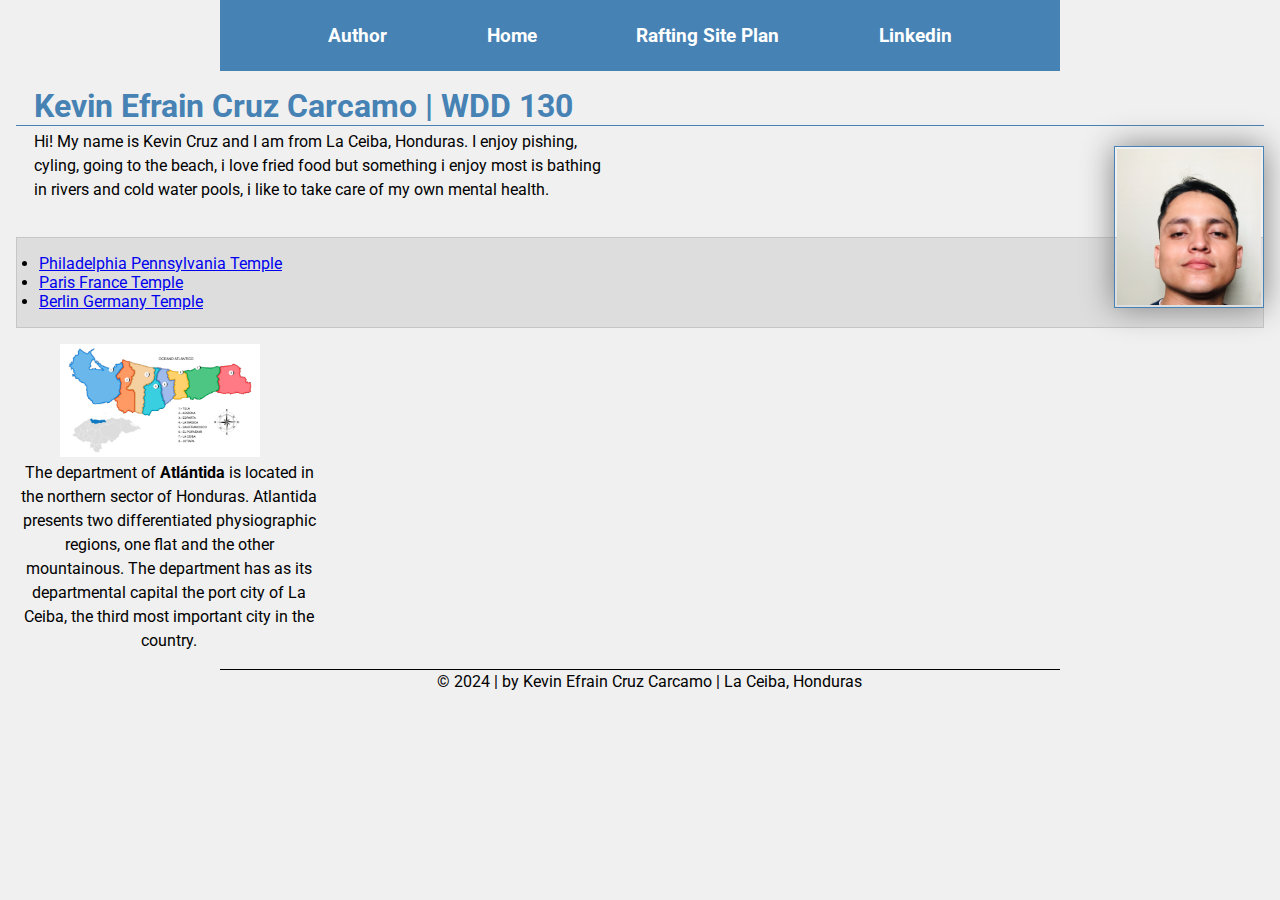
<file: index.html>
<!DOCTYPE html>
<html lang="en-US">

<head>
    <meta charset="UTF-8">
    <meta name="viewport" content="width=device-width, initial-scale=1.0">
    <meta name="description" content="This is my personal portfolio in which you will find information about my personal
        life, work, projects and future asporations in progress.">
    <meta name="author" content="Kevin E. Cruz Carcamo">
    <title>Kevin Efrain Cruz Carcamo | WDD 130</title>

    <!--=============== FAVICON ===============-->
    <link rel="shortcut icon" href="wwr/images/Author__profile.JPG" type="image/x-icon">

    <!--=============== CSS ===============-->
    <link rel="stylesheet" href="styles/styles.css">

</head>

<body>
    <header>
        <nav> <!--State where I reside-->
            <a href="index.html">Author</a>
            <a href="wwr/index.html">Home</a>
            <a href="wwr/site-plan-rafting.html">Rafting Site Plan</a>
            <a href="https://www.linkedin.com/in/keccdev/" target="_blank"">Linkedin</a>
        </nav>
    </header>

    <main>
        <h1>Kevin Efrain Cruz Carcamo | WDD 130</h1>
        <img src=" images/Profile.jpg" alt="Hello, my name is Kevin Cruz" width="200">
                <p>Hi! My name is Kevin Cruz and I am from La Ceiba, Honduras. I enjoy pishing, <br>
                    cyling, going to the beach, i love fried food but something i enjoy most is bathing <br>
                    in rivers and cold water pools, i like to take care of my own mental health.</p>
                <br>
                <ul class="box">
                    <li><a href="https://www.churchofjesuschrist.org/temples/details/philadelphia-pennsylvania-temple"
                            target="_blank">Philadelphia Pennsylvania Temple</a></li>
                    <li><a href="https://www.churchofjesuschrist.org/temples/details/paris-france-temple"
                            target="_blank">Paris
                            France Temple</a></li>
                    <li><a href="https://www.churchofjesuschrist.org/temples/details/lima-peru-los-olivos-temple"
                            target="_blank">Berlin Germany Temple</a></li>
                </ul>
                </main>

                <!--State where I reside-->
                <aside>
                    <img src="images/atlantida.jpg" alt="Atlantida landscape">
                    <p>The department of <strong>Atlántida</strong> is located in the northern sector of Honduras.
                        Atlantida
                        presents two
                        differentiated physiographic regions, one flat and the other mountainous. The department has as
                        its
                        departmental capital the port city of La Ceiba, the third most important city in the country.
                    </p>
                </aside>

                <footer>
                    <p> © 2024 | by Kevin Efrain Cruz Carcamo | La Ceiba, Honduras</p>
                </footer>
</body>

<!-- 03/20/2024 -->

</html>
</file>
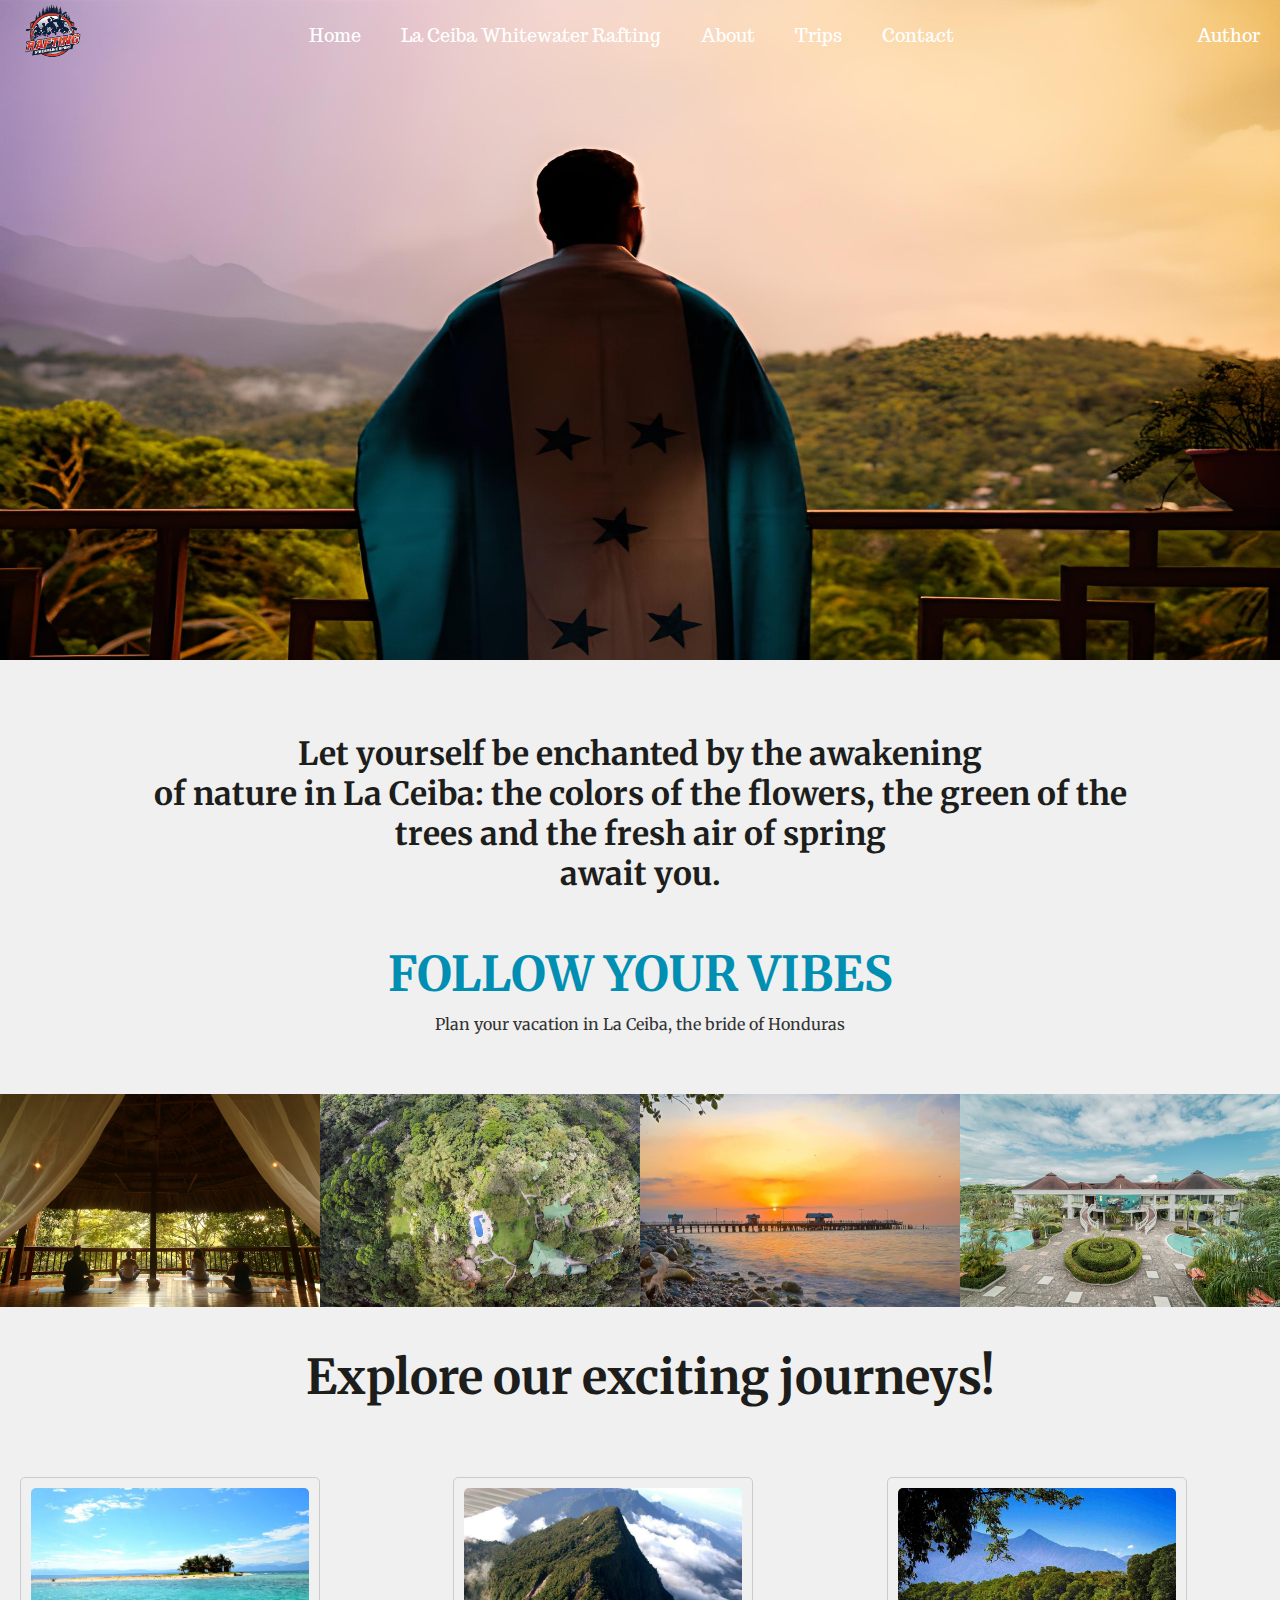
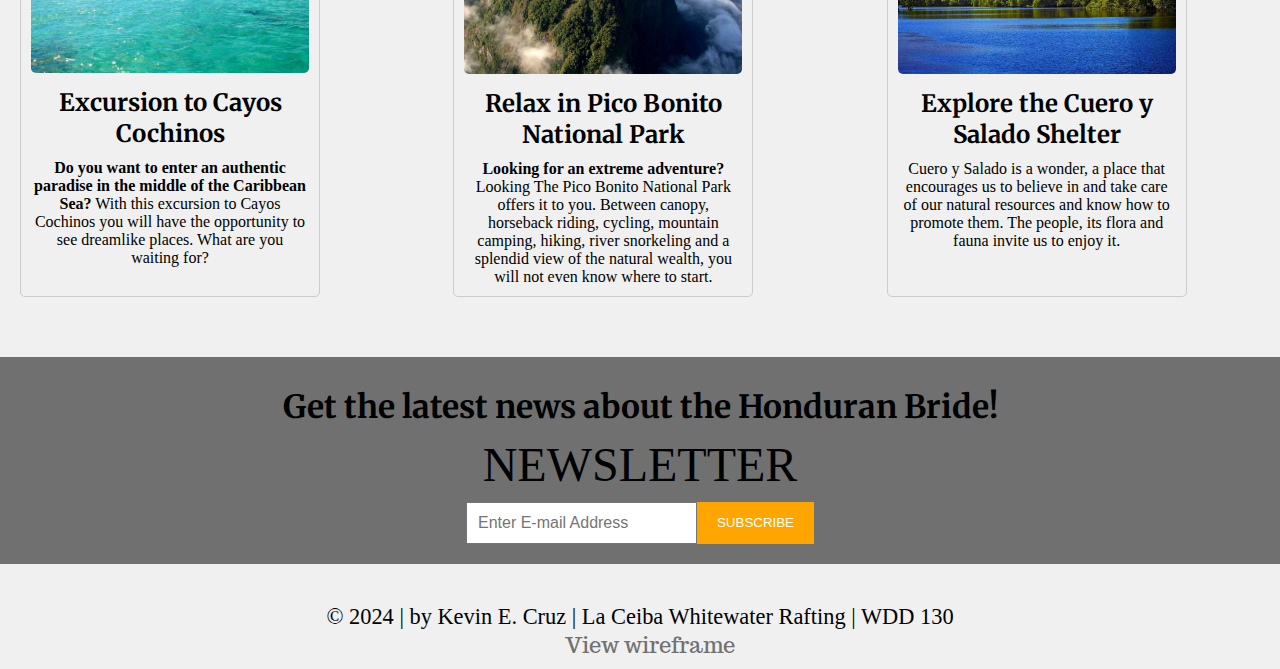
<file: wwr/index.html>
<!DOCTYPE html>
<html lang="es">

<head>
    <meta charset="UTF-8">
    <meta name="viewport" content="width=device-width, initial-scale=1.0">
    <meta name="description" content="The Cangrejal River: a torrent of emotions and nature. 
    The coastal city of La Ceiba is the starting point; Plus, we love motocross. Competitions 
    roar on the nearby terrain, where pilots defy gravity and speed. La Ceiba offers this 
    and more: water sports, hiking, soccer, basketball, and the chance to explore 
    Pico Bonito National Park. Get ready for a vibrant experience in this 
    jewel of Honduras! 🚣‍♂️🌿🌊🏀⚽🏃‍♀️">
    <title>Home - Get ready for a vibrant experience in this jewel of Honduras!</title>

    <!--=============== FAVICON ===============-->
    <link rel="shortcut icon" href="images/favicon.png" type="image/x-icon">

    <!--=============== CSS ===============-->
    <link rel="stylesheet" href="styles/styles-home.css">

</head>

<body>
    <!--==================== HEADER ====================-->
    <header class="site-header">
        <nav class="nav">
            <a href="../wwr/site-plan-rafting.html" class="logo">
                <img src=" ../wwr/images/logo1.png" alt="Whitewater Rafting Site Logo" width="65" height="65">
            </a>
            <div>
                <ul class="menu-list">
                    <li>
                        <a href="../wwr/index.html">Home</a>
                    </li>

                    <li>
                        <a href="../wwr/site-plan-rafting.html">La Ceiba Whitewater Rafting</a>
                    </li>

                    <li>
                        <a href="../wwr/about.html">About</a>
                    </li>

                    <li>
                        <a href="../wwr/trips.html">Trips</a>
                    </li>

                    <li>
                        <a href="../wwr/contact.html">Contact</a>
                    </li>

                </ul>
            </div>

            <div>
                <a href="../index.html" class="author-link">Author</a>
            </div>
        </nav>
    </header>

    <!--==================== Main section  ====================-->
    <main class="main__profile">
        <!-- Firts Section  -->
        <div>
            <img class="img__main" src="images/profile2.png" alt="Rafting en aguas bravas">
        </div>

        <!-- Div Text -->
        <div class="div-text">
            <h1 class="text1"> Let yourself be enchanted by the awakening <br>
                of nature in La Ceiba: the colors of the flowers, the green of the <br>
                trees and the fresh air of spring <br>
                await you.</h1>
            <h2 class="text2">FOLLOW YOUR VIBES</h2>
            <p class="text3">Plan your vacation in La Ceiba, the bride of Honduras</p>
        </div>

        <!-- Div img  -->
        <div class="image-container">
            <img src="images/relaxation.png" alt="Relaxation" class="relaxation">
            <img src="images/nature.png" alt="Nature" class="nature">
            <img src="images/sunsets.png" alt="Sunsets" class="sunsets">
            <img src="images/comfort.png" alt="Comfot" class="comfort">
        </div>
    </main>

    <!-- Call to action -->
    <div class="call__action">
        <a href="trips.html"><strong>Explore our exciting journeys!</strong></a>
    </div>

    <!-- Offers with images and content -->
    <section class="section__description">
        <div class="trip-description">
            <img src="../wwr/images/cayos-cochinos.jpg" alt="Cayos Cochinos">
            <h2>Excursion to Cayos Cochinos</h2>
            <p><strong>Do you want to enter an authentic paradise in the middle of the Caribbean Sea?</strong> With
                this
                excursion to Cayos Cochinos you will have the opportunity to see dreamlike places. What are you
                waiting
                for?
            </p>
        </div>

        <div class="trip-description1">
            <img src="../wwr/images/pico-bonito.jpg" alt="Pico Bonito National Park">
            <h2>
                Relax in Pico Bonito National Park</h2>
            <p><strong>Looking for an extreme adventure?</strong>Looking The Pico Bonito National Park offers it to
                you.
                Between canopy, horseback
                riding, cycling,
                mountain camping, hiking, river snorkeling and a splendid view of the natural wealth, you will not
                even
                know
                where to start.</p>
        </div>

        <div class="trip-description2">
            <img src="../wwr/images/cuero-salado.jpg" alt="The Cuero y Salado Wildlife Refuge">
            <h2>Explore the Cuero y Salado Shelter</h2>
            <p>Cuero y Salado is a wonder, a place that encourages us to believe in and take care of our natural
                resources
                and
                know how to promote them. The people, its flora and fauna invite us to enjoy it.</p>
        </div>
    </section>

    <!-- Newsletter Subscription Form -->
    <div class="newsletter">
        <h2>Get the latest news about the Honduran Bride!</h2>
        <p>NEWSLETTER</p>
        <div class="subscribe-box">
            <input type="email" placeholder="Enter E-mail Address">
            <button>SUBSCRIBE</button>
        </div>
    </div>

    <!-- Footer with wireframe image-->
    <footer>
        <div>
            <p>© 2024 | by Kevin E. Cruz | La Ceiba Whitewater Rafting | WDD 130 </p>
            <a href="images/Visual-structure-of-the-homepage.png" target="_blank">View wireframe</a>
        </div>
    </footer>

</body>

</html>
</file>
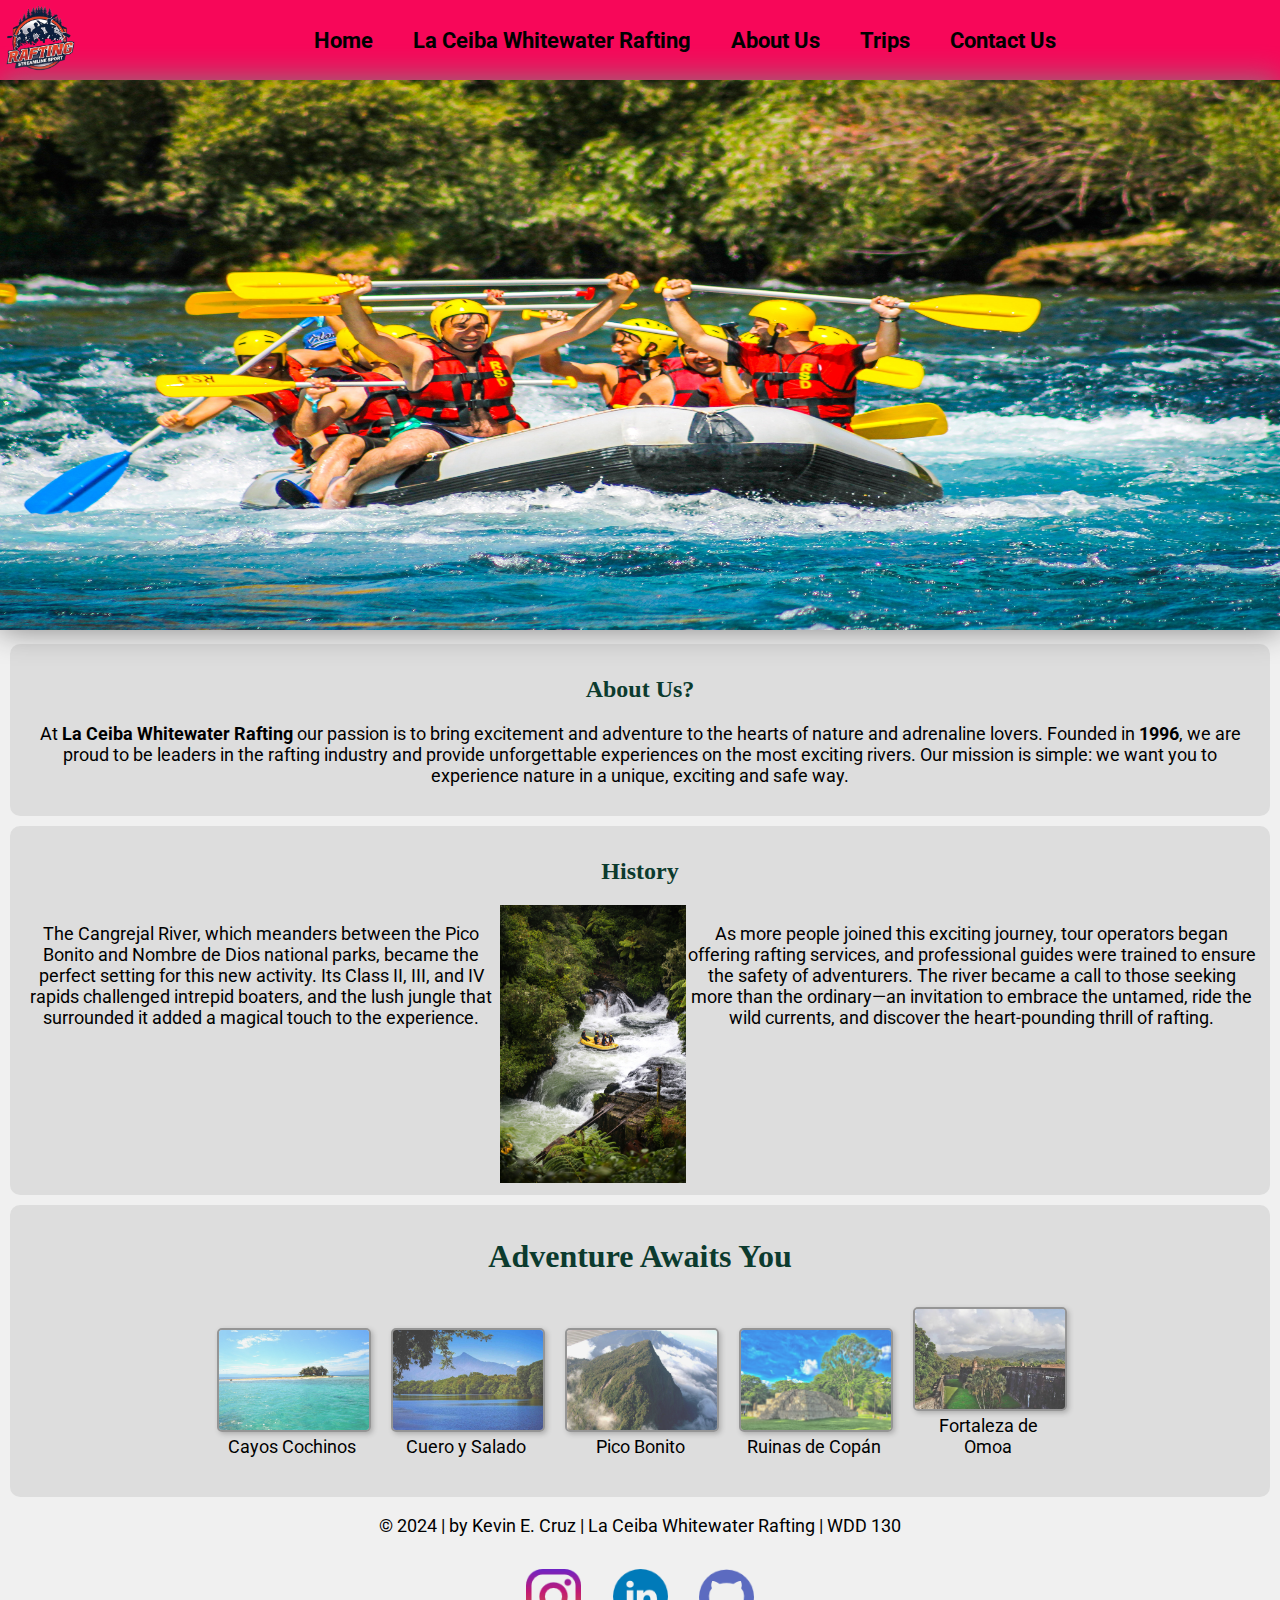
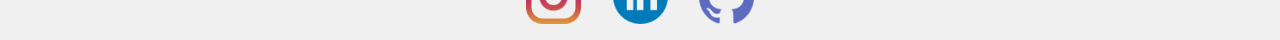
<file: wwr/about.html>
<!DOCTYPE html>
<html lang="en-US">

<head>
    <meta charset="UTF-8">
    <meta name="viewport" content="width=device-width, initial-scale=1.0">
    <meta name="description" content="We are a company in online distribution of activities, 
    excursions and guided tours in the main tourist destinations in Honduras.">
    <meta name="author" content="Kevin E. Cruz">
    <title>Abouts Us</title>

    <!--=============== FAVICON ===============-->
    <link rel="shortcut icon" href="images/favicon.png" type="image/x-icon">

    <!--=============== CSS ===============-->
    <link rel="stylesheet" href="styles/rafting.css">

</head>

<body>
    <header class="grid-container">
        <img src="../wwr/images/logo1.png" alt="Whitewater Rafting Site Logo" class="logo">
        <nav class="nav-text">
            <a href="../wwr/index.html">Home</a>
            <a href="../wwr/site-plan-rafting.html">La Ceiba Whitewater Rafting</a>
            <a href="../wwr/about.html">About Us</a>
            <a href="../wwr/trips.html">Trips</a>
            <a href="../wwr/contact.html">Contact Us</a>
        </nav>
    </header>

    <main>
        <div>
            <img src="../wwr/images/rafting.jpg" alt="Rafting image" class="background-image">
        </div>
    </main>


    <!--Brief information about who we are-->
    <div class="brief">
        <h2>About Us?</h2>
        <p>At <strong>La Ceiba Whitewater Rafting</strong> our passion is to bring excitement and adventure to the
            hearts of nature and adrenaline lovers. Founded in <strong>1996</strong>, we are proud to be leaders in
            the rafting industry and provide unforgettable experiences on the most exciting rivers. Our mission is
            simple: we want you to experience nature in a unique, exciting and safe way.</p>
    </div>

    <!-- Caja History -->
    <div class="history">
        <h2>History</h2>
        <div class="content">
            <p> The Cangrejal River, which meanders between the Pico Bonito and
                Nombre de Dios national parks, became the perfect setting for this new activity.
                Its Class II, III, and IV rapids challenged intrepid boaters, and the lush jungle
                that surrounded it added a magical touch to the experience.</p>
            <img src="images/history.jpg" alt="History IMG" class="img__history">
            <p> As more people joined this exciting journey, tour operators began
                offering rafting services, and professional guides were trained to ensure the safety
                of adventurers. The river became a call to those seeking more than the ordinary—an
                invitation to embrace the untamed, ride the wild currents, and discover the heart-pounding
                thrill of rafting. </p>
        </div>
    </div>

    <!-- Caja Adventure -->
    <div class="adventure">
        <h1>Adventure Awaits You</h1>
        <div class="box">
            <img src="images/cayos-cochinos.jpg" alt="">
            <p>Cayos Cochinos</p>
        </div>
        <div class="box">
            <img src="images/cuero-salado.jpg" alt="">
            <p>Cuero y Salado</p>
        </div>
        <div class="box">
            <img src="images/pico-bonito.jpg" alt="">
            <p>Pico Bonito</p>
        </div>
        <div class="box">
            <img src="images/ruinas.jpg" alt="">
            <p>Ruinas de Copán</p>
        </div>
        <div class="box">
            <img src="images/omoa.jpg" alt="">
            <p>Fortaleza de Omoa</p>
        </div>
    </div>


    <footer>
        <p>© 2024 | by Kevin E. Cruz | La Ceiba Whitewater Rafting | WDD 130</p>
        <nav class="sociallinks">
            <a href="https://www.instagram.com/dear_cruz/" target="_blank">
                <img src="images/instagram.png" alt="Enlace a Instagram" class="icons">
            </a>


            <a href="https://www.linkedin.com/in/keccdev/" target="_blank">
                <img src="images/linkedin.png" alt="Enlace a LinkedIn" class="icons">
            </a>


            <a href="https://github.com/keccdev" target="_blank">
                <img src="images/github.png" alt="Enlace a GitHub" class="icons">
            </a>

        </nav>
    </footer>

</body>

</html>
</file>
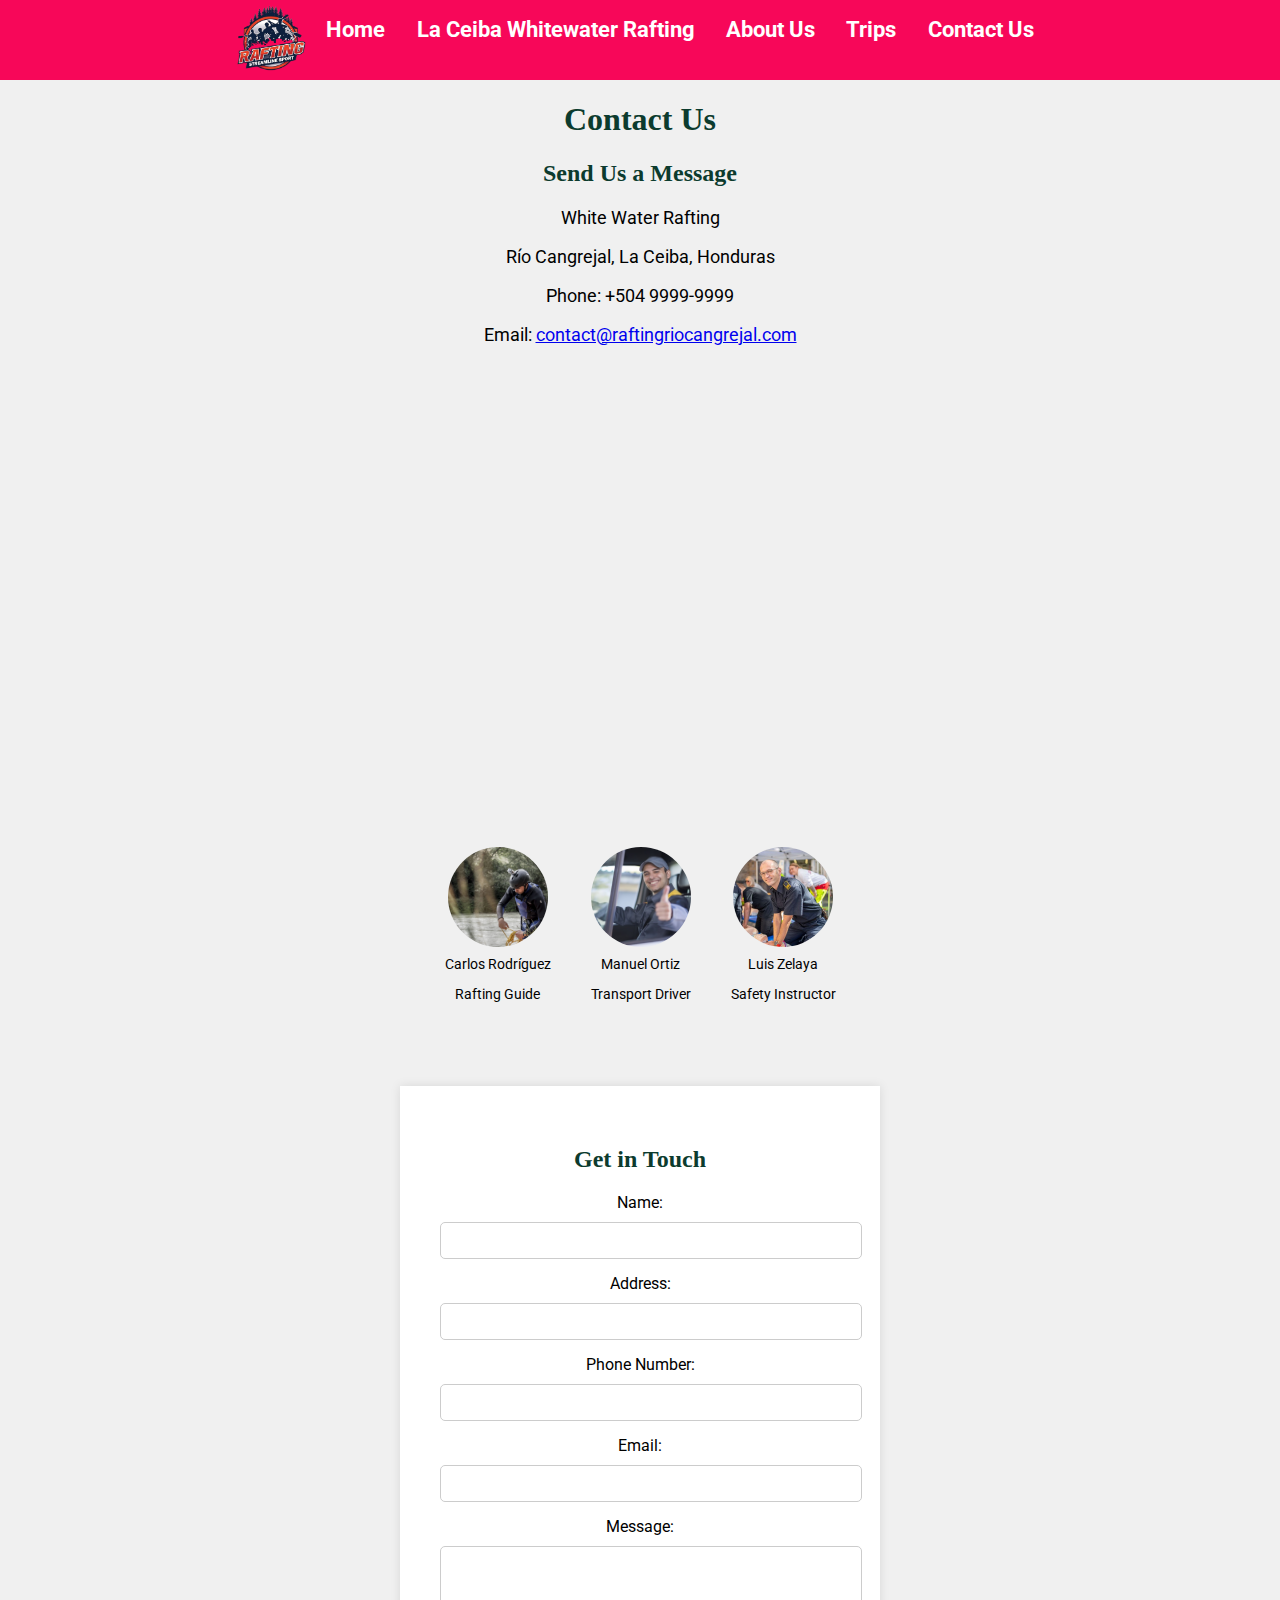
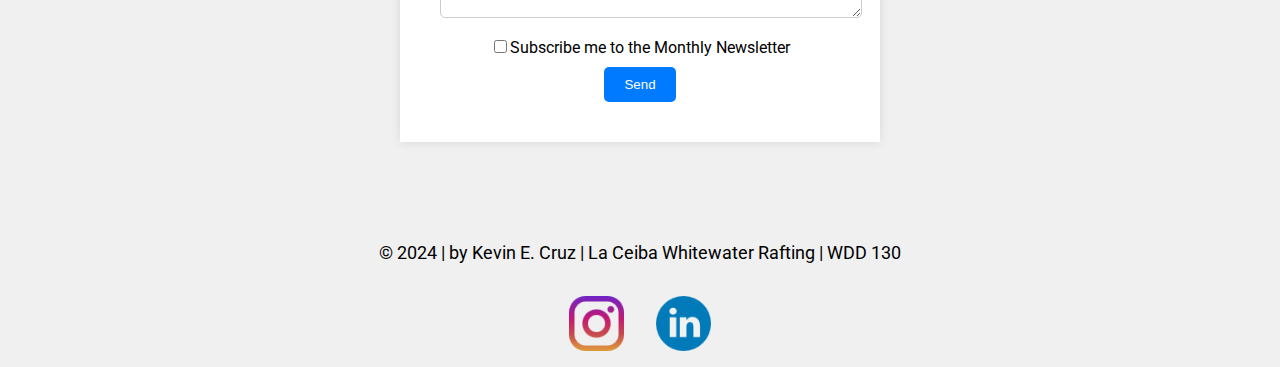
<file: wwr/contact.html>
<!DOCTYPE html>
<html lang="en-US">

<head>
    <meta charset="UTF-8">
    <meta name="viewport" content="width=device-width, initial-scale=1.0">
    <meta name="description" content="Need help booking? Have you had problems 
    with any activity? We're here to help you every day of the year.">
    <meta name="author" content="Kevin E. Cruz">
    <title>Contact Us</title>

    <!--=============== FAVICON ===============-->
    <link rel="shortcut icon" href="images/favicon.png" type="image/x-icon">

    <!--=============== CSS ===============-->
    <link rel="stylesheet" href="../wwr/styles/rafting.css">

</head>

<body>
    <!--Menu-->
    <header>
        <nav>
            <img src="../wwr/images/logo1.png" alt="Whitewater Rafting Site Logo" class="logo">
            <a href="../wwr/index.html">Home</a>
            <a href="../wwr/site-plan-rafting.html">La Ceiba Whitewater Rafting</a>
            <a href="../wwr/about.html">About Us</a>
            <a href="../wwr/trips.html">Trips</a>
            <a href="../wwr/contact.html">Contact Us</a>
        </nav>
    </header>

    <!-- Company Information -->
    <main>
        <h1>Contact Us</h1>

        <h2>Send Us a Message</h2>

        <p>White Water Rafting</p>
        <p>Río Cangrejal, La Ceiba, Honduras</p>
        <p>Phone: +504 9999-9999</p>
        <p>Email: <a href="contact@raftingriocangrejal.com">contact@raftingriocangrejal.com</a></p>
        <div class="map">
            <iframe
                src="https://www.google.com/maps/embed?pb=!1m18!1m12!1m3!1d91771.62781693527!2d-86.72894825699646!3d15.715388017892565!2m3!1f0!2f0!3f0!3m2!1i1024!2i768!4f13.1!3m3!1m2!1s0x8f69a95f941137ed%3A0x4580b39299a604c1!2sR%C3%ADo%20Cangrejal!5e0!3m2!1ses-419!2shn!4v1711774117861!5m2!1ses-419!2shn"
                width="950" height="450" style="border:0;" allowfullscreen="" loading="lazy"
                referrerpolicy="no-referrer-when-downgrade"></iframe>
        </div>
    </main>

    <!-- Images of Happy Employees -->
    <div class="employee-images">
        <div class="employee">
            <img src="images/empleado1.jpg" alt="Carlos Rodríguez">
            <p>Carlos Rodríguez</p>
            <p>Rafting Guide</p>
        </div>
        <div class="employee">
            <img src="images/empleado2.jpg" alt="Manuel Ortiz">
            <p>Manuel Ortiz</p>
            <p>Transport Driver</p>
        </div>
        <div class="employee">
            <img src="images/empleado3.jpg" alt="Luis Zelaya">
            <p>Luis Zelaya</p>
            <p>Safety Instructor</p>
        </div>
    </div>

    <!-- Contact Form -->
    <div class="container">
        <h2>Get in Touch</h2>
        <form action="process_form.php" method="post">
            <label for="name">Name:</label>
            <input type="text" id="name" name="nombre" required>

            <label for="address">Address:</label>
            <input type="text" id="address" name="address" required>

            <label for="phone_number">Phone Number:</label>
            <input type="text" id="phone_number" name="phone_number" required>

            <label for="email">Email:</label>
            <input type="email" id="email" name="email" required>

            <label for="message">Message:</label>
            <textarea id="message" name="message" required></textarea>

            <label>
                <input type="checkbox" name="boletin" value="Si">Subscribe me to the Monthly Newsletter
            </label>

            <input type="submit" value="Send">
        </form>
    </div>

    <!--Footer and SocialLinks-->
    <footer class="foo">
        <p>© 2024 | by Kevin E. Cruz | La Ceiba Whitewater Rafting | WDD 130</p>
        <nav class="sociallinks">
            <a href="https://www.instagram.com/dear_cruz/" target="_blank">
                <img src="images/instagram.png" alt="Enlace a Instagram" class="icons">
            </a>

            <a href="https://www.linkedin.com/in/keccdev/" target="_blank">
                <img src="images/linkedin.png" alt="Enlace a LinkedIn" class="icons">
            </a>
        </nav>
    </footer>

</body>

</html>
</file>
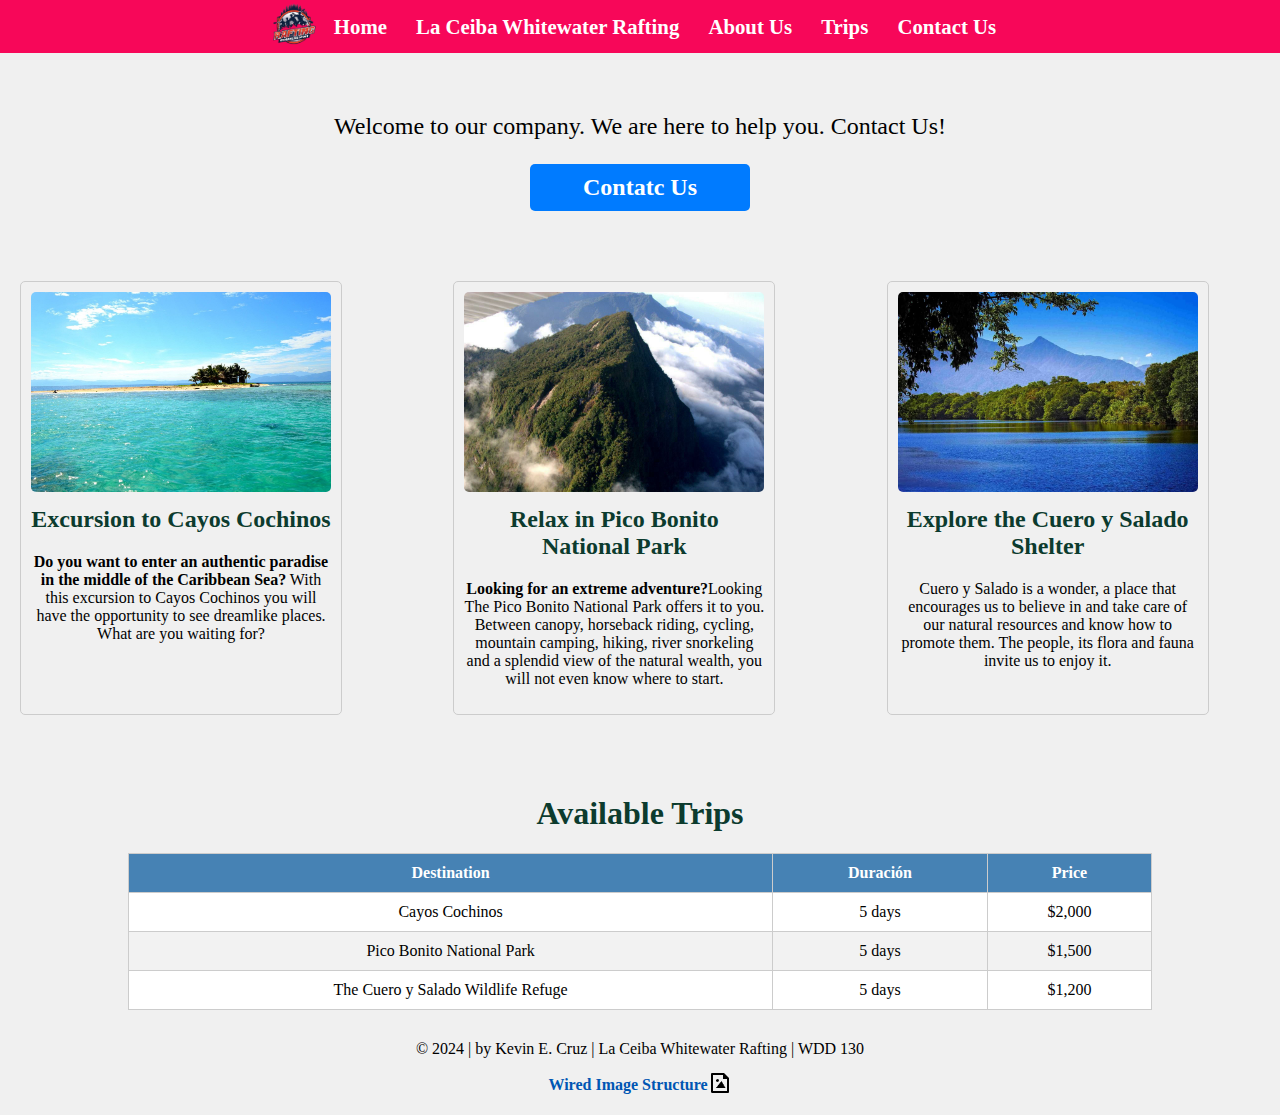
<file: wwr/trips.html>
<!DOCTYPE html>
<html lang="en-US">

<head>
    <meta charset="UTF-8">
    <meta name="viewport" content="width=device-width, initial-scale=1.0">
    <meta name="description" content="Do you want to live more than one incredible experience in the most privileged 
        environments? Then you're in the right place. ">
    <meta name="author" content="Kevin E. Cruz">
    <title>Trips</title>

    <!--=============== FAVICON ===============-->
    <link rel="shortcut icon" href="images/favicon.png" type="image/x-icon">

    <!--=============== CSS ===============-->
    <link rel="stylesheet" href="../wwr/styles/trips.css">

</head>

<body>
    <!--Menu-->
    <header>
        <nav>
            <img src="../wwr/images/logo1.png" alt="Whitewater Rafting Site Logo" class="logo">
            <a href="../wwr/index.html">Home</a>
            <a href="../wwr/site-plan-rafting.html">La Ceiba Whitewater Rafting</a>
            <a href="../wwr/about.html">About Us</a>
            <a href="../wwr/trips.html">Trips</a>
            <a href="../wwr/contact.html">Contact Us</a>
        </nav>
    </header>

    <main>
        <p>Welcome to our company. We are here to help you. Contact Us!</p>
        <a class="cta-button" href="contact.html">Contatc Us</a>
    </main>

    <!--Trip with Photographs-->
    <section class="section__description">
        <div class="trip-description">
            <img src="../wwr/images/cayos-cochinos.jpg" alt="Cayos Cochinos">
            <h2>Excursion to Cayos Cochinos</h2>
            <p><strong>Do you want to enter an authentic paradise in the middle of the Caribbean Sea?</strong> With this
                excursion to Cayos Cochinos you will have the opportunity to see dreamlike places. What are you waiting
                for?
            </p>
        </div>

        <div class="trip-description1">
            <img src="../wwr/images/pico-bonito.jpg" alt="Pico Bonito National Park">
            <h2>
                Relax in Pico Bonito National Park</h2>
            <p><strong>Looking for an extreme adventure?</strong>Looking The Pico Bonito National Park offers it to you.
                Between canopy, horseback
                riding, cycling,
                mountain camping, hiking, river snorkeling and a splendid view of the natural wealth, you will not even
                know
                where to start.</p>
        </div>

        <div class="trip-description2">
            <img src="../wwr/images/cuero-salado.jpg" alt="The Cuero y Salado Wildlife Refuge">
            <h2>Explore the Cuero y Salado Shelter</h2>
            <p>Cuero y Salado is a wonder, a place that encourages us to believe in and take care of our natural
                resources
                and
                know how to promote them. The people, its flora and fauna invite us to enjoy it.</p>
        </div>
    </section>

    <!--Travel table-->
    <section class="section__table">
        <h1 class="h1">Available Trips</h1>
        <table class="trip-table">
            <thead>
                <tr>
                    <th>Destination</th>
                    <th>Duración</th>
                    <th>Price</th>
                </tr>
            </thead>
            <tbody>
                <tr>
                    <td>Cayos Cochinos</td>
                    <td>5 days</td>
                    <td>$2,000</td>
                </tr>
                <tr>
                    <td>Pico Bonito National Park</td>
                    <td>5 days</td>
                    <td>$1,500</td>
                </tr>
                <tr>
                    <td>The Cuero y Salado Wildlife Refuge</td>
                    <td>5 days</td>
                    <td>$1,200</td>
                </tr>
            </tbody>
        </table>
    </section>

    <!--Footer-->
    <footer>
        <p>© 2024 | by Kevin E. Cruz | La Ceiba Whitewater Rafting | WDD 130</p>
        <div class="wire__structure">
            <h4>Wired Image Structure</h4>
            <a href="images/Trips.png" target="_blank">
                <img src="images/file__img.png" alt="Wired Image Structure">
            </a>
        </div>
    </footer>
</body>

</html>
</file>
<file: styles/styles.css>
@import url('https://fonts.googleapis.com/css2?family=Roboto&family=Rock+Salt&display=swap');
@import url('https://fonts.googleapis.com/css2?family=Roboto:wght@300&display=swap');

* {
    margin: 0;
    padding: 0;
    box-sizing: border-box;
    font-family: 'Roboto', sans-serif;
}

body {
    background-color: #f0f0f0;
}

header,
.grid,
footer {
    max-width: 840px;
    margin: 0 auto;
}

nav {
    background-color: steelblue;
    padding: 1rem;
    display: flex;
    justify-content: space-evenly;
    align-items: center;
}

nav a {
    color: #fff;
    display: block;
    padding: 0.5rem;
    text-decoration: none;
    font-size: 1.2rem;
    font-weight: 700;
}

h1 {
    color: steelblue;
    padding-left: 18px;
    margin-bottom: 4px;
    border-bottom: 1px solid steelblue;
}

.grid {
    display: grid;
    align-items: center;
}

main {
    margin: 1rem;
    grid-column: 2/3;
}

main img {
    width: 150px;
    height: auto;
    border: 1px solid steelblue;
    padding: 2px;
    box-shadow: 0 0 30px gray;
    float: right;
    margin-top: 16px;
    margin-left: 16px;
    margin-bottom: 8px;
}

p {
    line-height: 1.5rem;
    padding: 0;
    padding-left: 18px;
}

aside {
    width: 20rem;
    text-align: center;
    position: relative;
    grid-column: 1/2;
    grid-row: 1/2;
}

aside img {
    width: 200px;
    height: auto;
}

aside h2 {
    top: 47px;
    left: 150px;
    position: absolute;
}

footer {
    margin-top: 1em;
    border-top: 1px solid #000;
    text-align: center;
}

/* Class Selectors */
.box {
    margin: 1rem 0;
    border: 1px solid rgba(0, 0, 0, .1);
    padding: 1rem;
    background-color: #ddd;
    color: #000;
    padding-left: 22px;
}

.heart {
    color: red;
    font-weight: bolder;
}
</file>
<file: wwr/styles/styles-home.css>
/* ===========  styles root =========== */

/*Fonts*/
@import url('https://fonts.googleapis.com/css2?family=Merriweather:wght@700&family=Trocchi&display=swap');
@import url('https://fonts.googleapis.com/css2?family=Merriweather&display=swap');

:root {
    --primary-color: #f0f0f0;
    --secondary-color: #008fb3;
    --Third-color: #00a3cc;
    --Fourth-color: orange;
    --Fifth-color: #707070;
    --Sixth-color: #1d1d1b;

    /*========== Font ==========*/
    --heading-font: "Trocchi", serif;
    --paragraph-font: "Merriweather", serif;
    --h1-font-size: 2rem;
    --h2-font-size: 3rem;
    --h3-font-size: 1rem;

    --nav-link-color: #fff;
    --nav-hover-link-color: #6d9773;

    --font-size: 1.10rem;
    --footer-font-size: 1.4rem;
}

/* Default Styles */
*{
    box-sizing: border-box;
    padding: 0;
    margin: 0;
}

body {
    background-color: #f0f0f0;
}

h1, 
h2, 
h3,
h4,
h5 {
    font-family: var(--paragraph-font);
}

/* Navigation */
.site-header {
    position: absolute;
    width: 100%;
    top: 0;
    left: 0;
}

.nav {
    position: relative;
    display: flex;
    justify-content: space-between;
    align-items: center;
    margin-bottom: 10px;
    z-index: 999;
}

a {
    text-decoration: none;
    margin-left: 20px;
    color: var(--nav-link-color);
    font-family: var(--heading-font);
}

a:hover {
    color: var(--nav-hover-link-color);
}

.menu-list {
    display: flex;
    list-style: none;
}

.menu-list li {
    margin-right: 20px;
    font-size: var(--font-size);
}

.author-link {
    margin-right: 20px;
    font-size: var(--font-size);
}

/* Firts Section */
.main__profile {
    background-size: cover;
    background-position: center;
    position: relative;
    z-index: -1;
}

.img__main {
    width: 100%;
    height: 660px;
}

/* Div Text  */
.div-text {
    height: 450px;
    padding: 20px;
    font-family: var(--paragraph-font);
    margin-top: 50px;
}

.text1 {
    font-size: var(--h1-font-size);
    font-weight: bold;
    margin-bottom: 10px;
    text-align: center;
    color: var(--Sixth-color);
}

.text2 {
    font-size: var(--h2-font-size);
    color: var(--secondary-color);
    margin-top: 50px;
    margin-bottom: 10px;
    text-align: center;
}

.text3 {
    font-size: var(--h3-font-size);
    color: #333;
    text-align: center;
}

/*Div img*/
.image-container {
    display: flex;
    margin-top: -70px;
}

.relaxation, .nature, .sunsets, .comfort {
    width: 25%;
}

/*.spring-flower-image {
    object-fit: cover;
}*/

/* Call to action  */
.call__action {
    text-align: center;
    margin-top: 40px;
}

.call__action a {
    font-size: var(--h2-font-size);
    font-family: var(--paragraph-font);
    color: var(--Sixth-color);
}

.call__action a:hover {
    color: var(--Fourth-color);
}

/* Offers with images and content */
.section__description {
    display: grid;
    grid-template-columns: repeat(3, 1fr);
    gap: 20px;
    padding-top: 50px;
}

.trip-description, 
.trip-description1,
.trip-description2 {
    width: 300px;
    margin: 20px;
    padding: 10px;
    border: 1px solid #ccc;
    border-radius: 5px;
    text-align: center;
}

.trip-description img,
.trip-description1 img,
.trip-description2 img {
    width: 100%;
    border-radius: 5px;
}

.trip-description h2,
.trip-description1 h2,
.trip-description2 h2 {
    margin-top: 10px;
    font-size: 24px;
}

.trip-description p,
.trip-description1 p,
.trip-description2 p {
    margin-top: 10px;
    font-size: 16px;
}

/* Newsletter Subscription Form */
.newsletter {
    background-color: var(--Fifth-color);
    padding: 20px;
    text-align: center;
    margin-top: 40px;
}

.newsletter p {
    margin: 0;
    font-size: var(--h2-font-size);
}

.newsletter h2 {
    margin: 10px 0;
    font-size: var(--h1-font-size);
}

.subscribe-box {
    display: inline-flex;
    margin-top: 10px;
}

.subscribe-box input[type=email] {
    padding: 10px;
    font-size: 16px;
}

.subscribe-box button {
    background-color: orange;
    color: white;
    border: none;
    padding: 10px 20px;
}

/* Footer with wireframe image */
footer {
    text-align: center;
    margin: 40px;
    font-size: var(--footer-font-size);
    margin-bottom: 10px;
}

footer a {
    color: var(--Fifth-color);
}

footer a:hover {
    color: var(--secondary-color);
}
</file>
<file: wwr/styles/rafting.css>
/* =========== Rafting is of About ===========*/
@import url('https://fonts.googleapis.com/css2?family=Roboto:ital,wght@1,100&display=swap');
@import url('https://fonts.googleapis.com/css2?family=Roboto:ital,wght@1,100&display=swap');

:root {
    --primary-color: #0c3b2e;
    --secondary-color: #6d9773;
    --accent1-color: #bb8a52;
    --accent2-color: #ffba00;

    --heading-font: 'Rock Salt', serif;
    --paragraph-font: 'Roboto', serif;

    --nav-background-color: #0c3b2e;
    --nav-link-color: #fff;
    --nav-hover-link-color: #6d9773;
    --nav-hover-background-color: #ffba00;
}

body {
    background-color: #f0f0f0;
    font-family: var(--paragraph-font);
    justify-content: center;
    align-items: flex-start;
    height: 100vh;
    margin: 0;
}

h1,
h2 {
    font-family: var(--heading-font);
    color: var(--primary-color);
    text-align: center;
}

header {
    background-color: #f70759;
}

nav {
    font-size: 1rem;
    font-size: 1.4rem;
    display: flex;
    justify-content: center;
}

nav a {
    color: var(--nav-link-color);
    display: flex;
    font-weight: 700;
    text-decoration: none;
    padding: 0.7em;
}

nav a:hover {
    color: var(--nav-hover-link-color);
}

/*Brief information about who we are*/
.brief,
.history,
.adventure {
    width: auto;
    background-color: #ddd;
    border: 2px solid #ddd;
    border-radius: 10px;
    margin: 10px;
    padding: 10px;
    text-align: center;
    color: #000;
    font-size: 1em;
    font-family: 'Roboto', sans-serif;
    overflow: hidden;
}

p {
    font-family: 'Roboto', sans-serif;
    font-size: 18px;
}

/* Additional settings for History */
.content {
    display: flex;
}

.img__history {
    width: 15%; 
    height: 15%; 
    object-fit: cover;
}

/*Buttons*/
.btn-learn-more {
    background-color: #f70759;
    color: #fff;
    border: none;
    padding: 7px 20px;
    border-radius: 5px;
    cursor: pointer;
}

.btn-learn-more:hover {
    background-color: #0056b3;
}

footer {
    text-align: center;
    justify-content: center;
    width: 100%;
    height: 100px;
}

.background-image {
    width: 100%;
    max-height: 550px;
    margin-top: 0px;
    box-shadow: 0 0 30px gray;
}

/* Styles for the Adventure Box for You */
.container {
    max-width: 800px;
    margin: auto;
    text-align: center;
}

.box {
    display: inline-block;
    width: 150px;
    margin:10px;
}

.box img {
    width:100%;
    height:auto; 
    opacity:0.7; 
    border: 2px solid #777;
    box-shadow: 2px 2px 5px rgba(0, 0, 0, 0.3);
    border-radius: 5px;
}

.box p {
    margin-top: 0px; 
}

/* Estilo base para dispositivos grandes */
.grid-container {
    display: grid;
    grid-template-columns: auto 1fr;
    gap: 10px;
    align-items: center;
}

.logo {
    width: 80px;
}

.icons {
    width: 55px; 
    height: 55px;
}

.nav-text a {
    text-decoration: none;
    color: black;
    padding: 5px 10px;
    display: inline-block;
    margin: 0 10px;
}

/* Media query para dispositivos medianos */
@media (max-width: 1024px) {
    .logo {
        width: 80px;
        height: 80px;
    }

    .icons {
        width: 50px; 
        height: 50px;
    }

    .nav-text a {
        font-size: 0.9em; 
        padding: 5px 8px;
        margin: 0 8px;
    }
}

/* Media query para tablets */
@media (max-width: 768px) {
    .logo {
        width: 60px;
        height: 60px;
    }

.icons {
    width: 40px;
    height: 40px;
}

    .nav-text a {
        font-size: 0.8em;
        padding: 4px 6px;
        margin: 0 6px;
    }
}

/* Media query para dispositivos móviles */
@media (max-width: 480px) {
    .grid-container {
        grid-template-columns: 1fr;
        text-align: center;
    }

    .logo {
        width: 30px; 
        height: 30px;
    }

.icons {
    width: 30px; 
    height: 30px;
}

    .nav-text {
        display: block;
    }

    .nav-text a {
        font-size: 0.7em;
        padding: 3px 4px;
        margin: 0 4px;
    }
}


/* ========== Content of Contact Us ========== */
main{
    text-align: center;
}

/* General Styles for Employee Images */
.employee-images {
    display: flex;
    justify-content: center;
    align-items: center; 
    margin-top: 10px; 
}

/* Styles for Every Employee */
.employee {
    text-align: center; 
    margin: 20px; 
}

.employee img {
    width: 100px; 
    height: 100px;
    border-radius: 50%; 
    object-fit: cover; 
}

.employee p {
    font-size: 14px; 
    margin-top: 5px; 
}

/* Form */
.container {
    max-width: 400px;
    margin: 0 auto;
    margin-top: 50px;
    padding: 40px;
    background-color: #fff;
    box-shadow: 0 0 10px rgba(0, 0, 0, 0.1);
}

h2 {
    text-align: center;
}

label {
    display: block;
    margin-bottom: 10px;
}

input[type="text"],
input[type="email"],
input[type="address"],
input[type="phone_number"],

textarea {
    width: 100%;
    padding: 10px;
    margin-bottom: 15px;
    border: 1px solid #ccc;
    border-radius: 5px;
}

textarea {
    height: 50px;
}

input[type="submit"] {
    background-color: #007BFF;
    color: #fff;
    border: none;
    padding: 10px 20px;
    border-radius: 5px;
    cursor: pointer;
}

input[type="submit"]:hover {
    background-color: #0056b3;
}

.foo {
    text-align: center;
    justify-content: center;
    margin-top: 100px;
    width: 100%;
    height: 100px;
}
</file>
<file: wwr/styles/trips.css>
body {
    font-family: 'Roboto', serif;
    justify-content: center;
    align-items: flex-start;
    height: 100vh;
    margin: 0;
    background-color: #f0f0f0;
}

h1,
h2 {
    font-family: 'Roboto', serif;
    color: #0c3b2e;
    text-align: center;
}

header {
    background-color: #f70759;
}

nav {
    font-size: 1.3rem;
    display: flex;
    justify-content: center;
}

nav a {
    font-family: 'Rock Salt', serif;
    color: #fff;
    display: flex;
    font-weight: 700;
    text-decoration: none;
    padding: 0.7em;
}

nav a:hover {
    color: #6d9773;
}

.logo {
    width: 50px;
    height: 50px;
}

/* Main */
main {
    margin-top: 60px;
    font-size: 1.5rem;
}

p {
    text-align: center;
}

.cta-button {
    display: block;
    width: 200px;
    margin: 0 auto;
    text-align: center;
    padding: 10px;
    background-color: #007BFF;
    color: #fff;
    text-decoration: none;
    font-weight: bold;
    border-radius: 5px;
}

.cta-button:hover {
    background-color: #0056b3;
}


/*Trip with Photographs*/
.section__description {
    display: grid;
    grid-template-columns: repeat(3, 1fr);
    gap: 20px;
    padding-top: 50px;
}

.trip-description, 
.trip-description1,
.trip-description2 {
    width: 300px;
    margin: 20px;
    padding: 10px;
    border: 1px solid #ccc;
    border-radius: 5px;
    text-align: center;
}

.trip-description img,
.trip-description1 img,
.trip-description2 img {
    width: 100%;
    border-radius: 5px;
}

.trip-description h2,
.trip-description1 h2,
.trip-description2 h2 {
    margin-top: 10px;
    font-size: 24px;
}

.trip-description p,
.trip-description1 p,
.trip-description2 p {
    margin-top: 10px;
    font-size: 16px;
}

/*Travel table*/
.section__table {
margin-top: -60px;
}

.h1 {
    text-align: center;
    position: static;
    margin-top: 120px;
}

.trip-table {
    width: 80%;
    border-collapse: collapse;
    margin: 0px auto;
    position: static;
}

.trip-table th,
.trip-table td {
    border: 1px solid #ccc;
    padding: 10px;
    text-align: center;
}

.trip-table th {
    background-color: steelblue;
    color: #fff;
}

.trip-table tr:nth-child(even) {
    background-color: #f2f2f2;
}

.trip-table tr:nth-child(odd) {
    background-color: #fff;
}

/*Footer*/
footer {
    text-align: center;
    margin-top: 30px;
}

.wire__structure {
    display: flex;
    align-items: center;
    justify-content: center;
    margin: 0px;
    margin-top: -20px;
    color: #0056b3;
}
</file>
